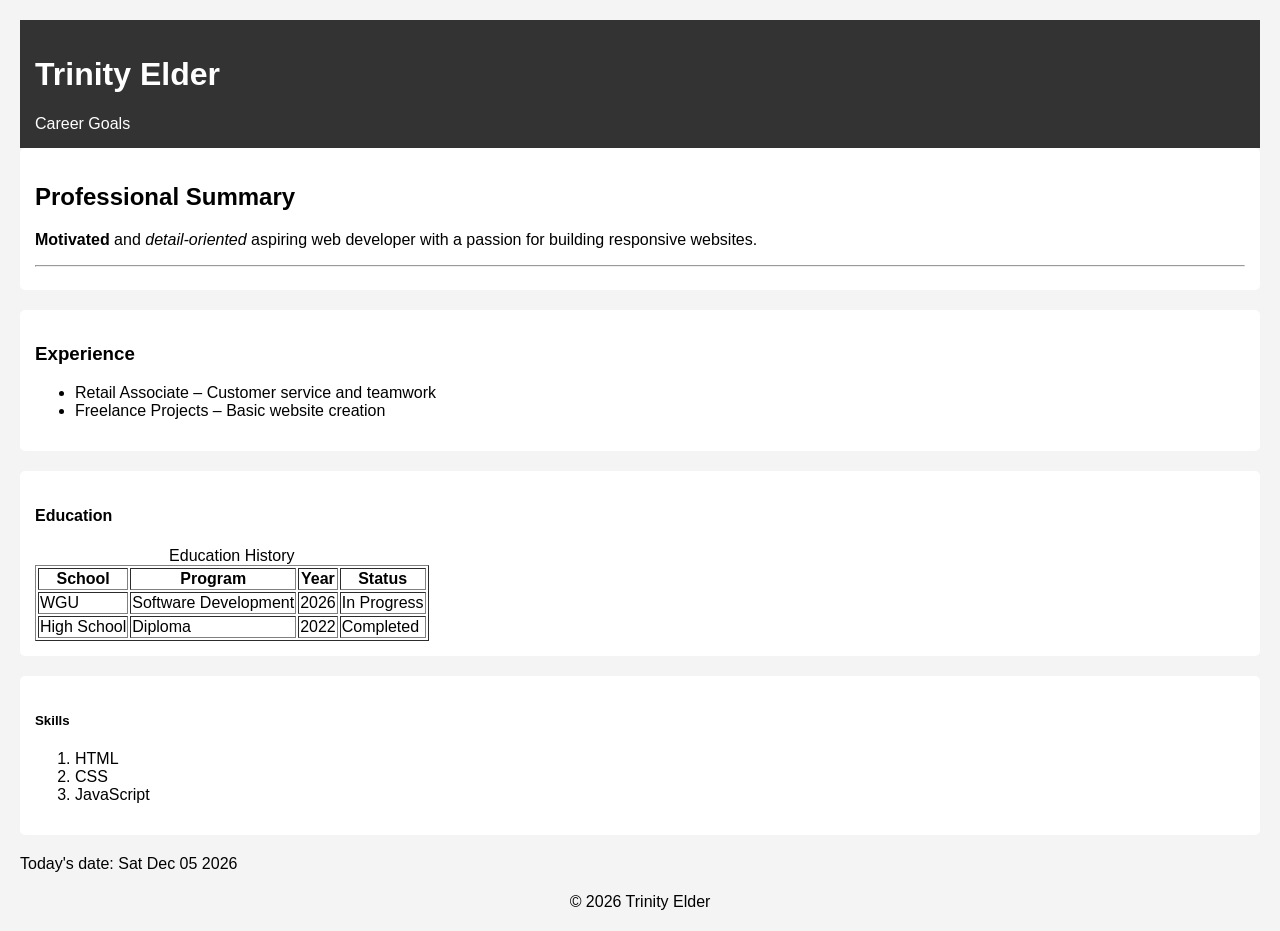
<file: te/index.html>
<!DOCTYPE html>
<html lang="en">
<head>
    <meta charset="UTF-8">
    <title>Resume</title>
    <link rel="stylesheet" href="styles.css">
    <script src="script.js" defer></script>
</head>

<body>

<header>
    <h1>Trinity Elder</h1>
    <nav>
        <!-- <a href="resume.html">Resume</a> -->
        <!-- <a href="cover-letter.html">Cover Letter</a> -->
        <a href="career_goals.html">Career Goals</a>
    </nav>
</header>

<main>

<section>
    <h2>Professional Summary</h2>
    <p><strong>Motivated</strong> and <em>detail-oriented</em> aspiring web developer with a passion for building responsive websites.</p>
    <hr>
</section>

<section>
    <h3>Experience</h3>
    <ul>
        <li>Retail Associate – Customer service and teamwork</li>
        <li>Freelance Projects – Basic website creation</li>
    </ul>
</section>

<section>
    <h4>Education</h4>
    <table border="1">
        <caption>Education History</caption>
        <tr>
            <th>School</th>
            <th>Program</th>
            <th>Year</th>
            <th>Status</th>
        </tr>
        <tr>
            <td>WGU</td>
            <td>Software Development</td>
            <td>2026</td>
            <td>In Progress</td>
        </tr>
        <tr>
            <td>High School</td>
            <td>Diploma</td>
            <td>2022</td>
            <td>Completed</td>
        </tr>
    </table>
</section>

<section>
    <h5>Skills</h5>
    <ol>
        <li>HTML</li>
        <li>CSS</li>
        <li>JavaScript</li>
    </ol>
</section>

<div id="date"></div>

</main>

<footer>
    <p>&copy; 2026 Trinity Elder</p>
</footer>

</body>
</html>
</file>
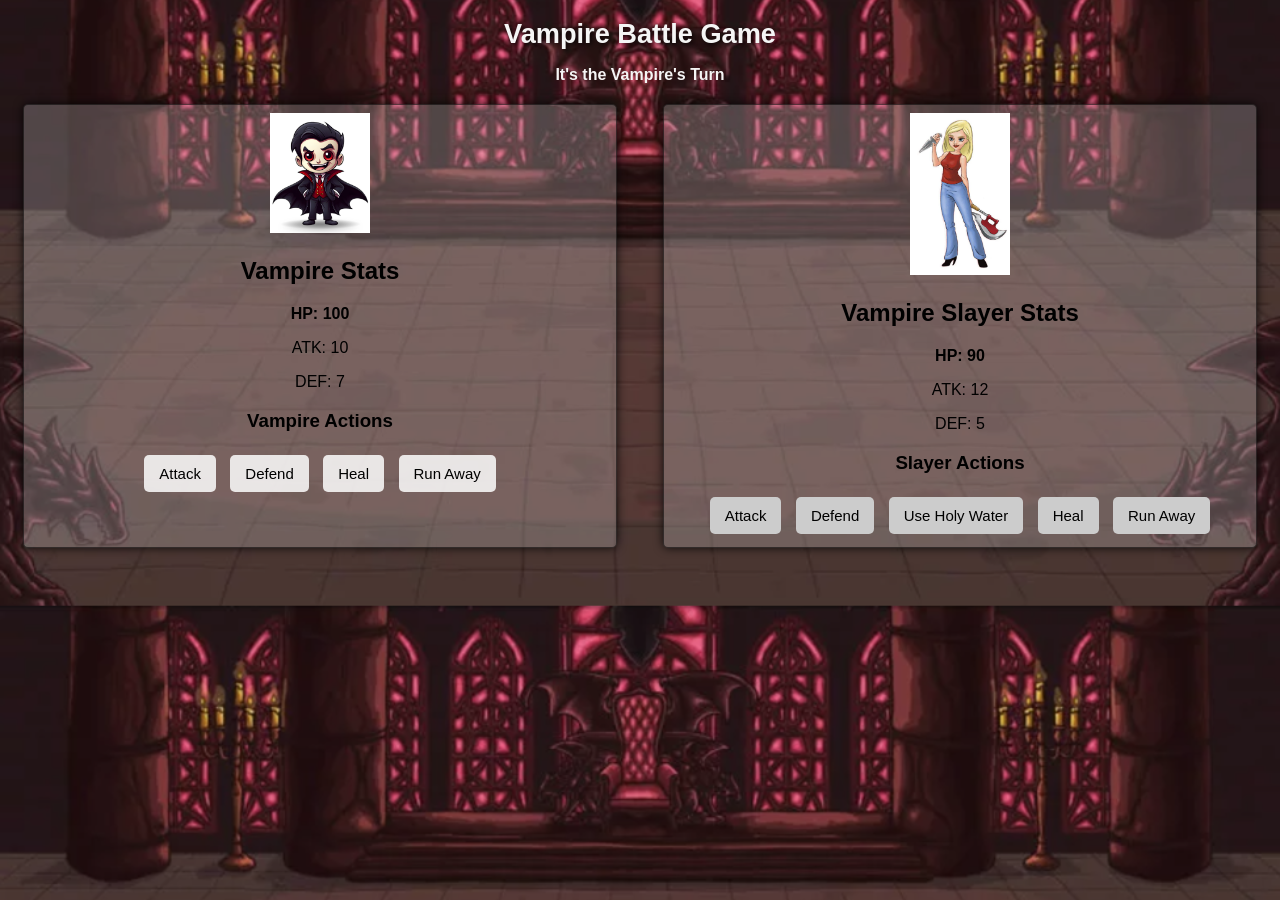
<file: VampBattle/index.html>
<!-- Katie Elder, 12/13/2024 -->
<!DOCTYPE html>
<html lang="en">

    <head>
        <meta charset="UTF-8">
        <meta name="viewport" content="width=device-width, initial-scale=1.0">
        <link rel="stylesheet" href="styles.css">
        <title>Vampire Battle Game</title>
    </head>

    <body>
        <h1>Vampire Battle Game</h1>
        <p id="turn"></p> <!-- Display whose turn it is -->
        <p id="message"></p> <!-- Display messages for actions -->

        <div id="stats">
            <div id="vampire-stats">
                <img src="vampire.png" alt="Vampire" id="vampire-image">

                <h2>Vampire Stats</h2>
                <p><strong>HP: <span id="vampire-hp">100</span></strong></p>
                <p>ATK: <span id="vampire-attack-display">10</span></p>
                <p>DEF: <span id="vampire-defense-display">7</span></p>

                <h3>Vampire Actions</h3>
                <button id="vampire-attack" onclick="playerAction('vampire', 'attack')">Attack</button>
                <button id="vampire-defense" onclick="playerAction('vampire', 'defend')">Defend</button>
                <button id="vampire-heal" onclick="playerAction('vampire', 'heal')">Heal</button>
                <button id="vampire-give-up" onclick="playerAction('vampire', 'run away')">Run Away</button>
            </div>

            <div id="slayer-stats">
                <img src="vampireslayer.png" alt="Vampire Slayer" id="slayer-image">

                <h2>Vampire Slayer Stats</h2>
                <p><strong>HP: <span id="slayer-hp">90</span></strong></p>
                <p>ATK: <span id="slayer-attack-display">12</span></p>
                <p>DEF: <span id="slayer-defense-display">5</span></p>

                <h3>Slayer Actions</h3>
                <button id="slayer-attack" onclick="playerAction('slayer', 'attack')">Attack</button>
                <button id="slayer-defense" onclick="playerAction('slayer', 'defend')">Defend</button>
                <button id="slayer-magic" onclick="playerAction('slayer', 'magic')">Use Holy Water</button>
                <button id="slayer-heal" onclick="playerAction('slayer', 'heal')">Heal</button>
                <button id="slayer-give-up" onclick="playerAction('slayer', 'run away')">Run Away</button>
            </div>
        </div>
        
            <script src="script.js"></script>
    </body>
</html>
</file>
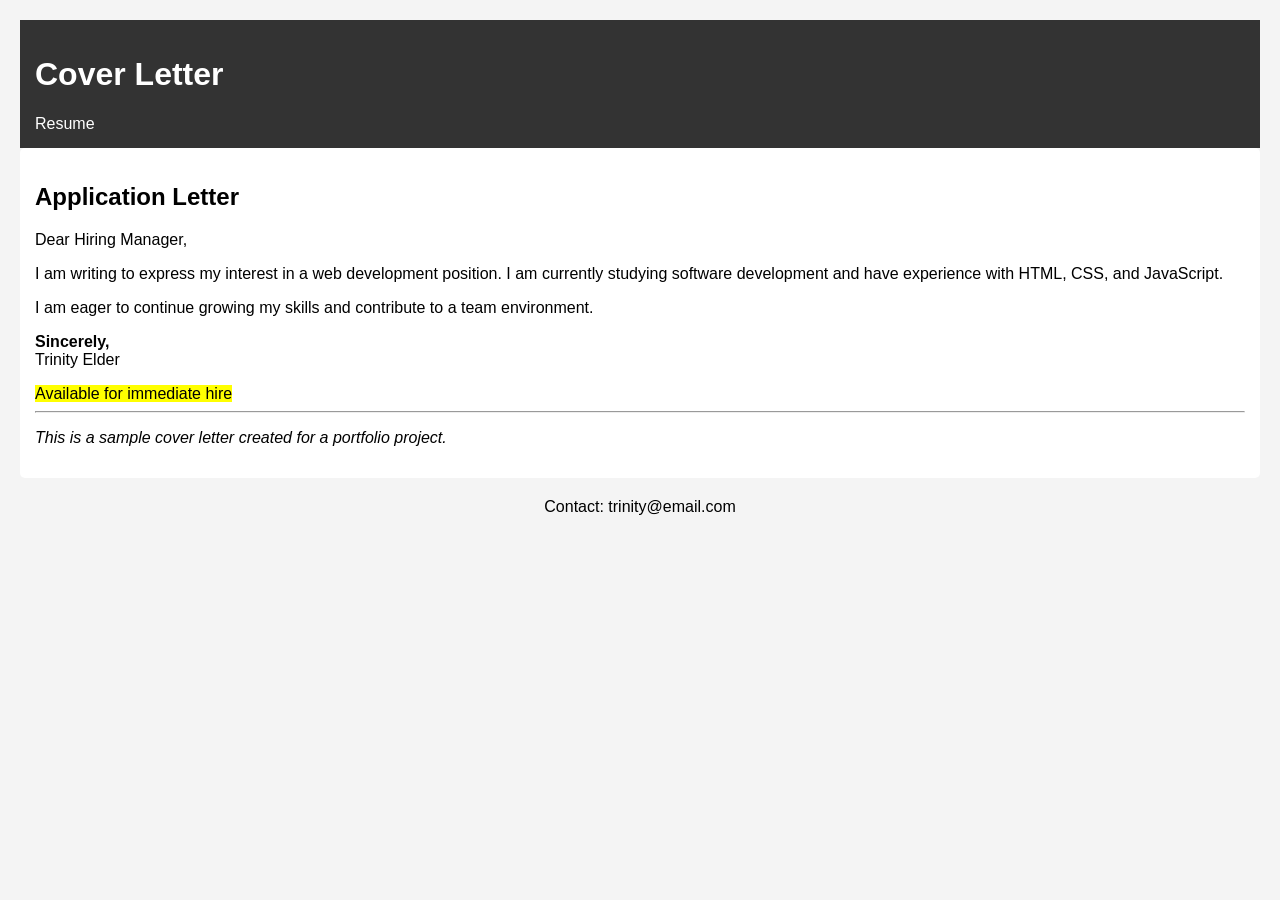
<file: te/cover_letter.html>
<!DOCTYPE html>
<html lang="en">
<head>
    <meta charset="UTF-8">
    <title>Cover Letter</title>
    <link rel="stylesheet" href="styles.css">
</head>

<body>

<header>
    <h1>Cover Letter</h1>
    <nav>
        <a href="index.html">Resume</a>
        <!-- <a href="cover-letter.html">Cover Letter</a>
        <a href="career-goals.html">Career Goals</a> -->
    </nav>
</header>

<main>

<section>
    <h2>Application Letter</h2>

    <p><span>Dear Hiring Manager,</span></p>

    <p>
        I am writing to express my interest in a web development position. 
        I am currently studying software development and have experience with HTML, CSS, and JavaScript.
    </p>

    <p>
        I am eager to continue growing my skills and contribute to a team environment.
    </p>

    <p>
        <strong>Sincerely,</strong><br>
        Trinity Elder
    </p>

    <mark>Available for immediate hire</mark>

    <hr>

    <p><em>This is a sample cover letter created for a portfolio project.</em></p>

</section>

</main>

<footer>
    <p>Contact: trinity@email.com</p>
</footer>

</body>
</html>
</file>
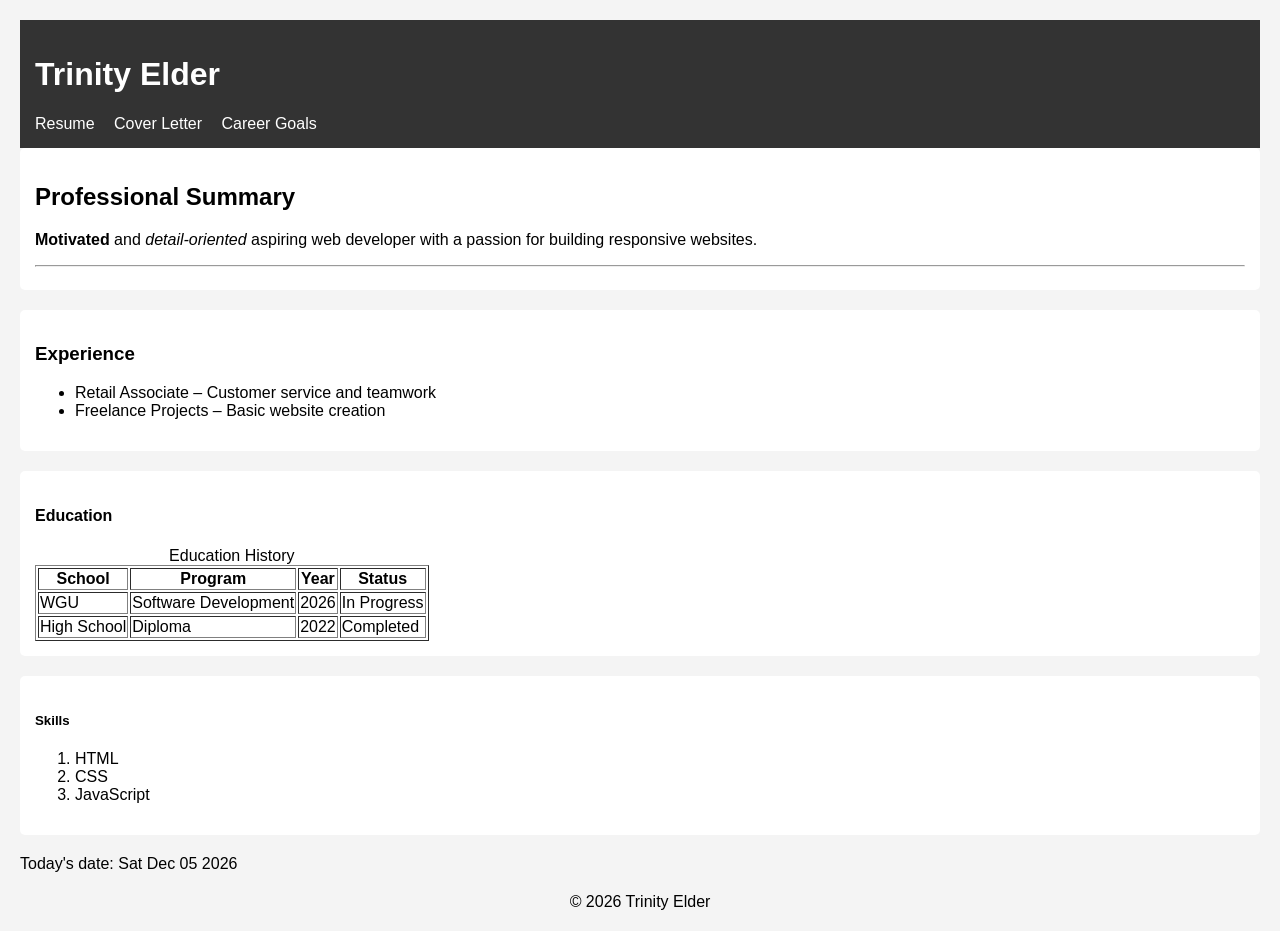
<file: te/resume.html>
<!DOCTYPE html>
<html lang="en">
<head>
    <meta charset="UTF-8">
    <title>Resume</title>
    <link rel="stylesheet" href="styles.css">
    <script src="script.js" defer></script>
</head>

<body>

<header>
    <h1>Trinity Elder</h1>
    <nav>
        <a href="resume.html">Resume</a>
        <a href="cover-letter.html">Cover Letter</a>
        <a href="career-goals.html">Career Goals</a>
    </nav>
</header>

<main>

<section>
    <h2>Professional Summary</h2>
    <p><strong>Motivated</strong> and <em>detail-oriented</em> aspiring web developer with a passion for building responsive websites.</p>
    <hr>
</section>

<section>
    <h3>Experience</h3>
    <ul>
        <li>Retail Associate – Customer service and teamwork</li>
        <li>Freelance Projects – Basic website creation</li>
    </ul>
</section>

<section>
    <h4>Education</h4>
    <table border="1">
        <caption>Education History</caption>
        <tr>
            <th>School</th>
            <th>Program</th>
            <th>Year</th>
            <th>Status</th>
        </tr>
        <tr>
            <td>WGU</td>
            <td>Software Development</td>
            <td>2026</td>
            <td>In Progress</td>
        </tr>
        <tr>
            <td>High School</td>
            <td>Diploma</td>
            <td>2022</td>
            <td>Completed</td>
        </tr>
    </table>
</section>

<section>
    <h5>Skills</h5>
    <ol>
        <li>HTML</li>
        <li>CSS</li>
        <li>JavaScript</li>
    </ol>
</section>

<div id="date"></div>

</main>

<footer>
    <p>&copy; 2026 Trinity Elder</p>
</footer>

</body>
</html>
</file>
<file: te/styles.css>
body {
    font-family: Arial, sans-serif;
    margin: 20px;
    background-color: #f4f4f4;
}

header {
    background-color: #333;
    color: white;
    padding: 15px;
}

nav a {
    color: white;
    margin-right: 15px;
    text-decoration: none;
}

nav a:hover {
    text-decoration: underline;
}

section {
    background: white;
    padding: 15px;
    margin-bottom: 20px;
    border-radius: 5px;
}

footer {
    text-align: center;
    margin-top: 20px;
}
</file>
<file: VampBattle/styles.css>
/* Katie Elder, 12/13/2024 */
body {
    font-family: Arial, sans-serif;
    background-image: url('graveyard.png'); /* Background image */
    background-size: cover; /* Cover the entire background */
    background-position: center; /* Center the image */
    text-align: center;
    margin: 0; 
}
    
.container {
    display: flex;
    flex-direction: column;
    align-items: center;
}
    
h1 {
    color: whitesmoke;
    font-size: 1.7em; /* Title size */
    text-shadow: 2px 2px 4px rgba(0, 0, 0, 0.7); 
    margin-bottom: 5px; /* Space below title */
}
        
#message, #turn {
    margin-bottom: 5px;
    font-weight: bold;
    color: whitesmoke;
}

    
#stats {
    display: flex;
    justify-content: space-around; /* Align characters side-by-side */
    margin: 20px 0;
    width: 100%; 
    font-size: 16px;

}
    
#vampire-stats, #slayer-stats {
    background-color: rgba(229, 226, 226, 0.242); /* Slightly transparent white background */
    border: 1px solid #0a090a98;
    padding: 8px;
    border-radius: 5px;
    box-shadow: 0 0 10px rgba(0, 0, 0, 0.801); 
    width: 45%; /* Set width for stats */
}
    
#vampire-image, #slayer-image {
    width: 100px; 
    height: auto; 
}
    
#vampire-buttons, #slayer-buttons {
    margin-top: 4px; /* Space above buttons */
}

button {
    padding: 10px 15px;
    margin: 5px;
    font-size: 15px;
    cursor: pointer;
    background-color: rgba(255, 255, 255, 0.84); /* Button background color */
    color: black; /* Button text color */
    border: none; 
    border-radius: 5px; 
}

button:hover {
    background-color: #810404db; /* Shade on hover */
}

button:disabled {
    background-color: #ccc; /* Disabled button color */
    cursor: not-allowed; /* Change cursor for disabled buttons */
}

/* Defense and attack display */
#vampire-defense-display, #slayer-defense-display,
#vampire-attack-display, #slayer-attack-display {
    margin-top: 8px; /* Space above stats */
}

/* Responsive design */
@media (max-width: 600px) {
    #stats {
        flex-direction: column; /* Stack characters on smaller screens */
        align-items: center; /* Center align items */
    }
    
    #vampire-stats, #slayer-stats {
        width: 80%; /* Make stats section responsive */
    }
    
    button {
        width: 90%; /* Make buttons responsive */
        font-size: 14px; 
    }
}
</file>
